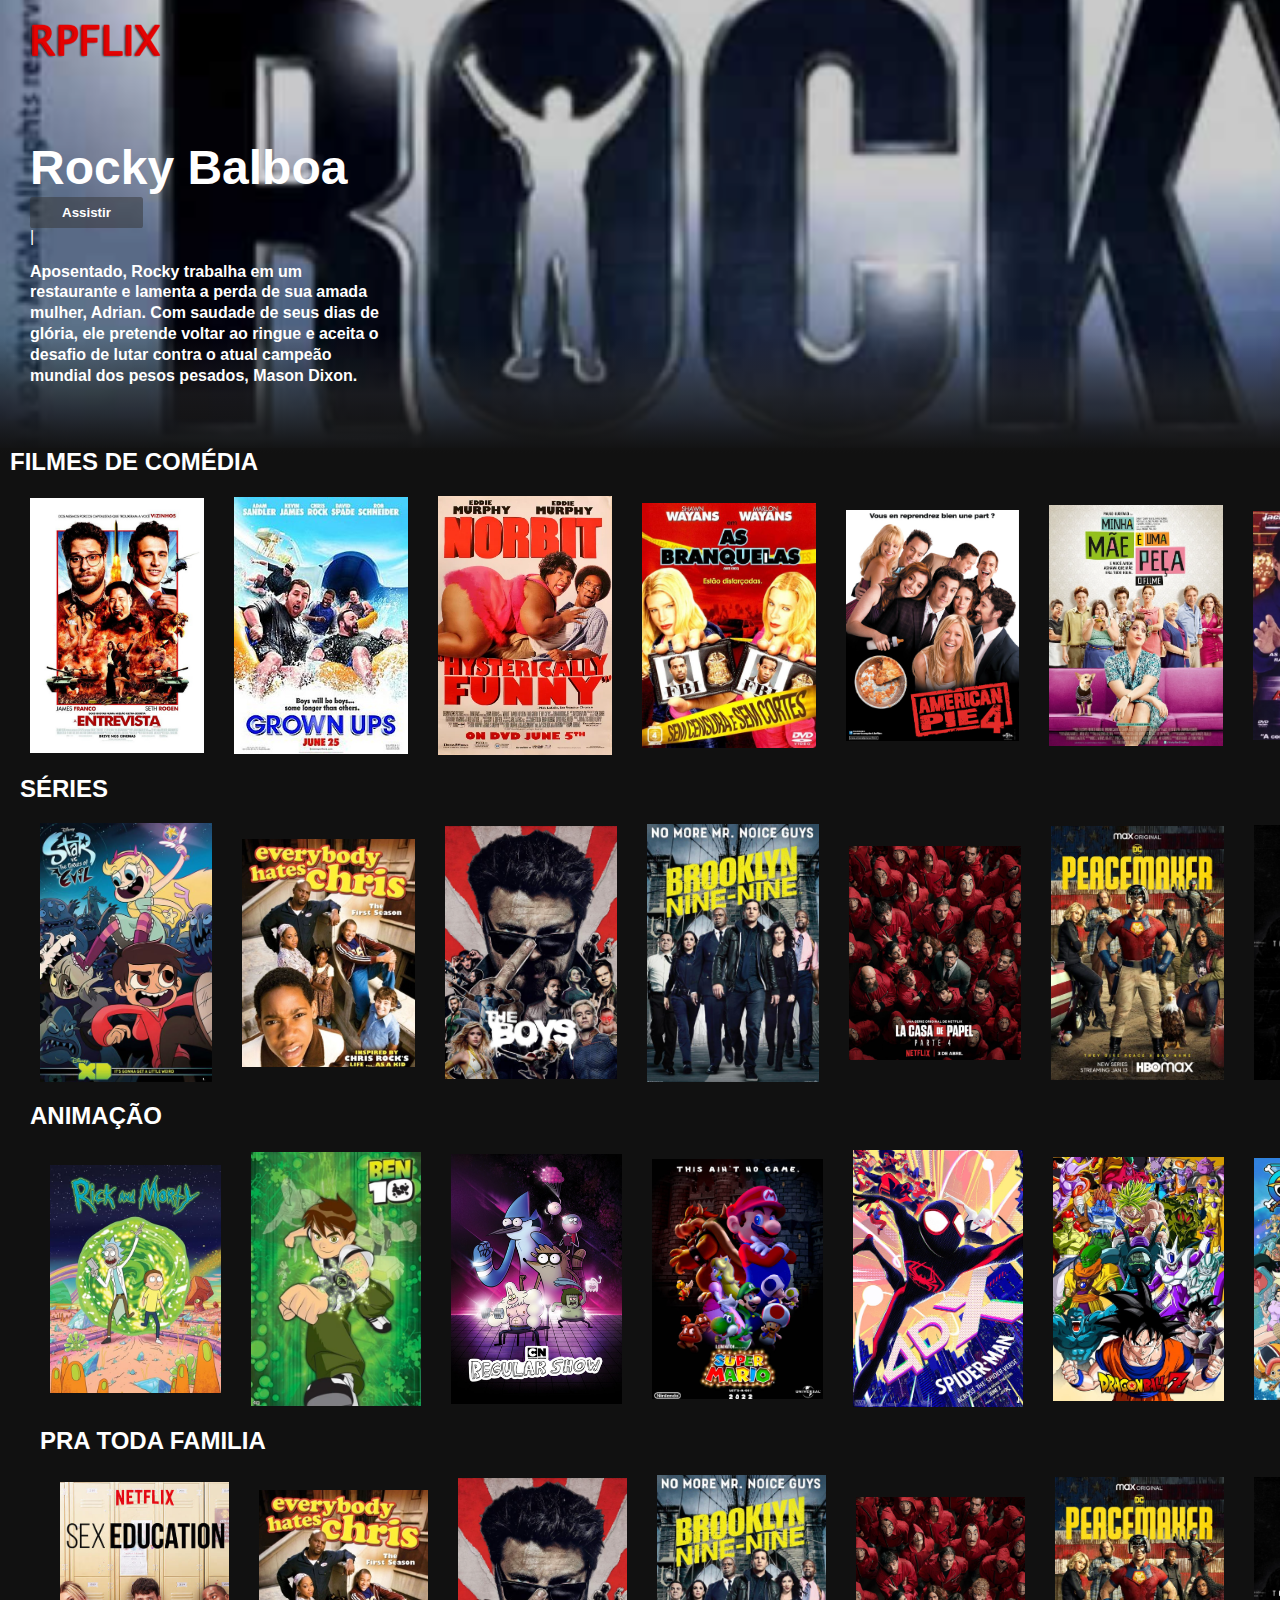
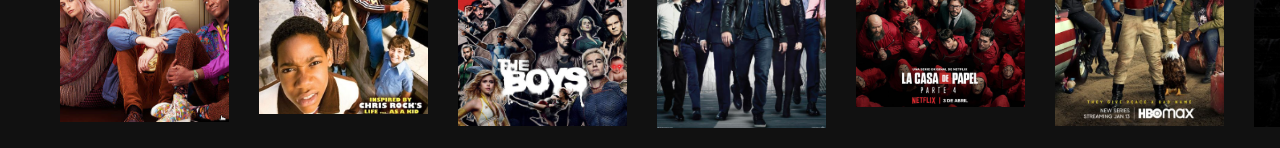
<file: index.html>
<!DOCTYPE html>
<html lang="en">
<head>
    <meta charset="UTF-8" />
    <link rel="icon" type="image/favicon" href="RP.png">
    <title>RPFlix</title>
    <link rel="stylesheet" href="rpflix.css" />
    <text> </text>

</head>
<body>
    <div class="nav" id="nav">
        <img class="nav__logo" src="RPFLIX.png" alt=""/>
    </div>

    <header class="banner">
        <div class="banner__contents">
            <h1 class="banner__title">Rocky Balboa</h1>
            <div class="banner__buttons">
                
                <a href="assistir2.html"> <button class="banner__button">Assistir</button> </a>
                
            </div>
            |<h1 class="banner__description">
                Aposentado, Rocky trabalha em um restaurante e lamenta a perda de sua amada mulher, Adrian. Com saudade de seus dias de glória, ele pretende voltar ao ringue e aceita o desafio de lutar contra o atual campeão mundial dos pesos pesados, Mason Dixon.
            </h1>
        </div>
        <div class="banner--fadeBottom"></div>
    </header>
    <div class="row">
        <h2>FILMES DE COMÉDIA</h2>
        <a href="assistir.html">
        <div class="row__posters">
         <img class="row__posters row__posterLarge"
         src="poster1.jpg" alt="" />
         <img class="row__posters row__posterLarge"
         src="poster2.jpg" alt="" />
         <img class="row__posters row__posterLarge"
         src="poster3.png" alt="" />
         <img class="row__posters row__posterLarge"
         src="poster4.png" alt="" />
         <img class="row__posters row__posterLarge"
         src="poster5.png" alt="" />
         <img class="row__posters row__posterLarge"
         src="poster6.png" alt="" />
         <img class="row__posters row__posterLarge"
         src="poster7.png" alt="" />
         <img class="row__posters row__posterLarge"
         src="poster8.png" alt="" />

        </div>
        </a>
    <div class="row">
        <h2>SÉRIES</h2>
        <a href="assistir.html">
        <div class="row__posters">
        <img class="row__posters row__posterLarge"
     src="ani9.png" alt="" />
     <img class="row__posters row__posterLarge"
     src="serie2.png" alt="" />
     <img class="row__posters row__posterLarge"
     src="serie3.png" alt="" />
     <img class="row__posters row__posterLarge"
     src="serie4.png" alt="" />
     <img class="row__posters row__posterLarge"
     src="serie5.png" alt="" />
     <img class="row__posters row__posterLarge"
     src="serie6.png" alt="" />
     <img class="row__posters row__posterLarge"
     src="serie7.png" alt="" />
     <img class="row__posters row__posterLarge"
     src="serie8.png" alt="" />
    </div>
    </a>
    <div class="row">
        <h2>ANIMAÇÃO</h2>
        <a href="assistir.html">
        <div class="row__posters">
        <img class="row__posters row__posterLarge"
     src="ani1.png" alt="" />
     <img class="row__posters row__posterLarge"
     src="ani2.png" alt="" />
     <img class="row__posters row__posterLarge"
     src="ani3.png" alt="" />
     <img class="row__posters row__posterLarge"
     src="ani4.png" alt="" />
     <img class="row__posters row__posterLarge"
     src="ani5.png" alt="" />
     <img class="row__posters row__posterLarge"
     src="ani6.png" alt="" />
     <img class="row__posters row__posterLarge"
     src="ani7.png" alt="" />
     <img class="row__posters row__posterLarge"
     src="ani8.png" alt="" />
    </div>
</a>
    <div class="row">
        <h2>PRA TODA FAMILIA</h2>
        <a href="assistir.html">
        <div class="row__posters">
        <img class="row__posters row__posterLarge"
     src="serie1.png" alt="" />
     <img class="row__posters row__posterLarge"
     src="serie2.png" alt="" />
     <img class="row__posters row__posterLarge"
     src="serie3.png" alt="" />
     <img class="row__posters row__posterLarge"
     src="serie4.png" alt="" />
     <img class="row__posters row__posterLarge"
     src="serie5.png" alt="" />
     <img class="row__posters row__posterLarge"
     src="serie6.png" alt="" />
     <img class="row__posters row__posterLarge"
     src="serie7.png" alt="" />
     <img class="row__posters row__posterLarge"
     src="serie8.png" alt="" />
    </div>
    </a>
</div>
<script>
    const nav = document.getElementById('nav');
    window.addEventListener('scroll', ()=>{
        if(window.scrollY >= 100){
            nav.classList.add('nav__black');
        } else {
            nav.classList.remove('nav__black');
        }
    })
</script>
</body>
</html>
</file>
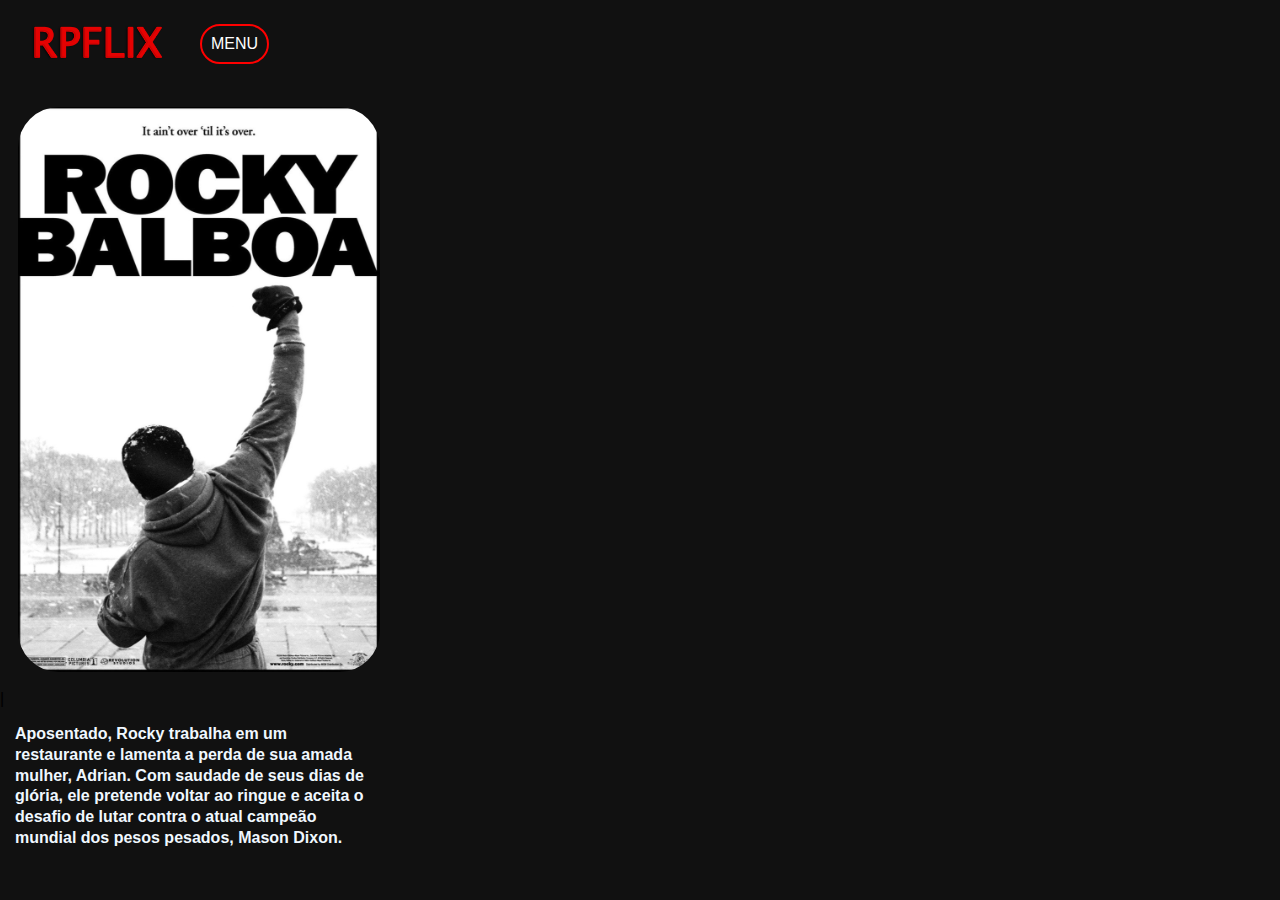
<file: assistir.html>
<!DOCTYPE html>
<html lang="en">
    <head>
    <meta charset="UTF-8" />
    <link rel="icon" type="image/favicon" href="RP.png">
    <title>RPFlix</title>
    <link rel="stylesheet" href="assistir.css" />
    </head>
    <header>
       <nav>
        <div class="nav" id="nav">
            <img class="nav__logo" src="RPFLIX.png" alt=""/>
        </div>
        <a href="index.html"><li> MENU </li></a>
       </nav>
    </header>
    <body>
        <div class="poster">
            <img class="poster" src="filme.png" alt="" />
            </div>
            |<h1 class="banner__description">
                Aposentado, Rocky trabalha em um restaurante e lamenta a perda de sua amada mulher, Adrian. Com saudade de seus dias de glória, ele pretende voltar ao ringue e aceita o desafio de lutar contra o atual campeão mundial dos pesos pesados, Mason Dixon.
            </h1>
    </body>

</html>
</file>
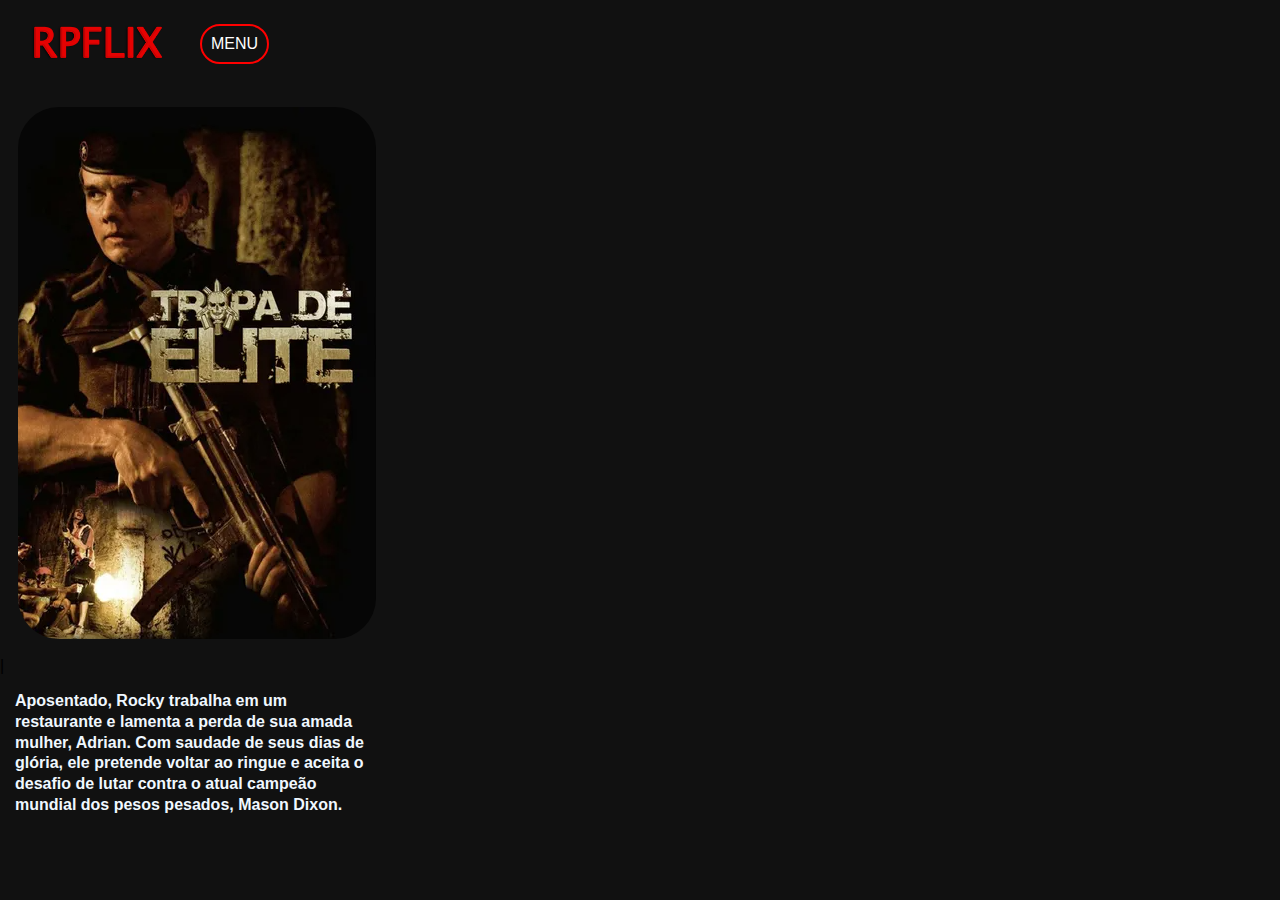
<file: assistir2.html>
<!DOCTYPE html>
<html lang="en">
    <head>
    <meta charset="UTF-8" />
    <link rel="icon" type="image/favicon" href="RP.png">
    <title>RPFlix</title>
    <link rel="stylesheet" href="assistir2.css" />
    </head>
    <header>
       <nav>
        <div class="nav" id="nav">
            <img class="nav__logo" src="RPFLIX.png" alt=""/>
        </div>
        <a href="index.html"><li> MENU </li></a>
       </nav>
    </header>
    <body>
        <div class="poster">
        <img class="poster" src="tropa.png" alt="" />
        </div>
        |<h1 class="banner__description">
            Aposentado, Rocky trabalha em um restaurante e lamenta a perda de sua amada mulher, Adrian. Com saudade de seus dias de glória, ele pretende voltar ao ringue e aceita o desafio de lutar contra o atual campeão mundial dos pesos pesados, Mason Dixon.
        </h1>
    </body>

</html>
</file>
<file: rpflix.css>
* {
    margin: 0;
    box-sizing: border-box;
}
body{
    font-family: Arial, Helvetica, sans-serif;
    background-color: #111;
 

}
.nav__logo {
    width: 150px;
    object-fit: contain;
}
.nav {
    position: fixed;
    top: 0;
    width: 105%;
    display: flex;
    justify-content: space-between;
    padding: 20px;
    z-index: 1;
    transition-timing-function: ease-in;
    transition: all 0.5s;
}
.banner{
    background-image: url("./rocky.png");
    background-size: cover;
    background-position: center center;
    color: white;
    object-fit: contain;
    height: 448px;
    background-repeat: no-repeat;
    width: 2490px;
    /*background-attachment: scroll;*/

}
.banner__contents{
    margin-left: 30px;
    padding-top: 140px;
    height: 190px;
}
.banner__title{
    font-size: 3rem;
    font-weight: 800;
    padding-bottom: 0.1rem;
}
.banner__description{
    width: 45rem;
    line-height: 1.3;
    padding-top: 1rem;
    font-size: 1rem;
    max-width: 360px;
    height: 180px;
}
.banner__button{
    cursor: pointer;
    color: #fff;
    outline: none;
    border: none;
    font-weight: 700;
    border-radius: 0.2vw;
    padding-left: 2rem;
    padding-right: 2rem;
    margin-right: 1rem;
    padding-top: 0.5rem;
    padding-bottom: 0.5rem;
    background-color: rgba(51, 51, 51, 0.5);
}
.banner__button:hover{
    color: #000;
    background-color: #e6e6e6;
    transition: all 0.2s;
}
.banner--fadeBottom{
    margin-top: 145px;
    height: 7.4rem;
    background-image: linear-gradient(180deg, transparent, rgba(37, 37, 37, 0.61), #111);
}
.row__posters{
    width: 130%;
    object-fit: contain;
    max-height: 1000px;
    margin-right: 10px;
    transition: transform 500ms;
    cursor: grab;
}
.row__posters{
  display: flex;
  overflow-y: hidden;
  overflow-x: scroll;
  padding: 10px;
  cursor: grab;
}
.row__posters:hover{
    transform: scale(1.08);
}
.row__posterLarge{
    max-height: 800px;
}
.row{
    color: white;
    margin-left: 10px;
}
.row__posters::-webkit-scrollbar{
    display: none;
}
.nav__black {
    background-color: #111;
}
</file>
<file: assistir.css>
* {
    margin: 0;
    box-sizing: border-box;
}
body{
    font-family: Arial, Helvetica, sans-serif;
    background-color: #111;
}
.nav__logo {
    margin: 13px;
    width: 150px;
    object-fit: contain;
}
header nav {
    display: flex;
    flex-direction:row;
    justify-content:flex-start;
    position:relative;
    top: 0;
    padding: 9px;
    z-index: 1;
    transition-timing-function: ease-in;
    transition: all 0.5s;
}
li{
    display: inline-block;
    border: red;
    border: 2px solid red;
    border-radius: 30px;
    margin: 15px;
    padding: 9px;
    color: white;
    transition: transform 500ms;
}
li:hover{
    transform: scale(1.08);
}
.poster{
    margin-right: 10px;
    padding: 10px;
    margin-left: 150,px;
    display: flex;
    padding: 9px;
    
    border-radius: 50px;
}
.banner__description{
    width: 45rem;
    line-height: 1.3;
    padding-top: 1rem;
    font-size: 1rem;
    max-width: 360px;
    height: 180px;
    color: aliceblue;
    margin-left: 15px;
}
</file>
<file: assistir2.css>
* {
    margin: 0;
    box-sizing: border-box;
}
body{
    font-family: Arial, Helvetica, sans-serif;
    background-color: #111;
}
.nav__logo {
    margin: 13px;
    width: 150px;
    object-fit: contain;
}
header nav {
    display: flex;
    flex-direction:row;
    justify-content:flex-start;
    position:relative;
    top: 0;
    padding: 9px;
    z-index: 1;
    transition-timing-function: ease-in;
    transition: all 0.5s;
}
li{
    display: inline-block;
    border: red;
    border: 2px solid red;
    border-radius: 30px;
    margin: 15px;
    padding: 9px;
    color: white;
    transition: transform 500ms;
}
li:hover{
    transform: scale(1.08);
}
.poster{
    margin-right: 10px;
    padding: 10px;
    margin-left: 150,px;
    display: flex;
    padding: 9px;
    
    border-radius: 50px;
}
.banner__description{
    width: 45rem;
    line-height: 1.3;
    padding-top: 1rem;
    font-size: 1rem;
    max-width: 360px;
    height: 180px;
    color: aliceblue;
    margin-left: 15px;
}
</file>
